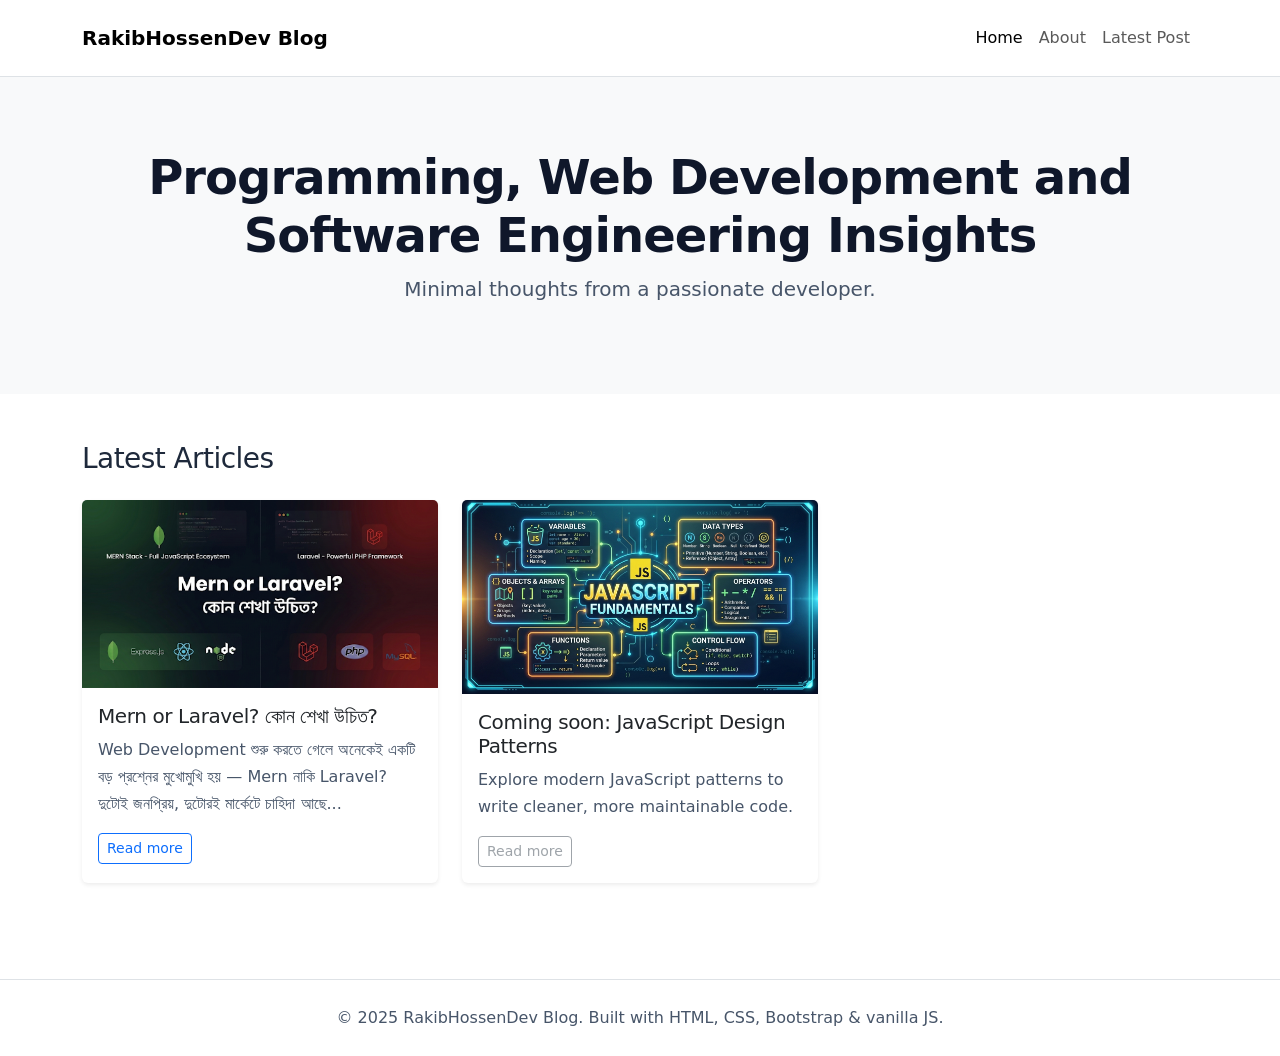
<file: index.html>
<!DOCTYPE html>
<html lang="en">
<head>
  <meta charset="UTF-8">
  <meta name="viewport" content="width=device-width, initial-scale=1.0">
  <title>RakibHossenDev Blog – Programming & Web Dev Insights</title>
  <meta name="description" content="Programming, Web Development and Software Engineering insights by Rakib Hossen. Minimal and clean developer blog.">
  <meta name="google-site-verification" content="JjO2cuOdA4GIoB8N9LbVg1Tjkz5AlzwbxJvLhHvhuAI" />
  <!-- Open Graph / Facebook -->
  <meta property="og:type" content="website">
  <meta property="og:url" content="https://rakibhossendev.netlify.app/">
  <meta property="og:title" content="RakibHossenDev Blog">
  <meta property="og:description" content="Programming, Web Development and Software Engineering insights by Rakib Hossen.">
  <meta property="og:image" content="https://images.unsplash.com/photo-1555066931-4365d14bab8c?ixlib=rb-1.2.1&auto=format&fit=crop&w=1350&q=80">
  <!-- Twitter -->
  <meta name="twitter:card" content="summary_large_image">
  <meta name="twitter:url" content="https://rakibhossendev.netlify.app/">
  <meta name="twitter:title" content="RakibHossenDev Blog">
  <meta name="twitter:description" content="Programming, Web Development and Software Engineering insights by Rakib Hossen.">
  <meta name="twitter:image" content="https://images.unsplash.com/photo-1555066931-4365d14bab8c?ixlib=rb-1.2.1&auto=format&fit=crop&w=1350&q=80">
  <!-- Bootstrap 5 CSS -->
  <link href="https://cdn.jsdelivr.net/npm/bootstrap@5.3.2/dist/css/bootstrap.min.css" rel="stylesheet">
  <!-- Bootstrap Icons (optional but nice) -->
  <link rel="stylesheet" href="https://cdn.jsdelivr.net/npm/bootstrap-icons@1.11.3/font/bootstrap-icons.min.css">
  <!-- Custom CSS -->
  <link rel="stylesheet" href="css/style.css">
  <!-- Google Analytics placeholder (replace with your ID) -->
  <script async src="https://www.googletagmanager.com/gtag/js?id=G-XXXXXXXXXX"></script>
  <script>
    window.dataLayer = window.dataLayer || [];
    function gtag(){dataLayer.push(arguments);}
    gtag('js', new Date());
    gtag('config', 'G-XXXXXXXXXX');
  </script>
</head>
<body>
  <!-- Navigation -->
  <nav class="navbar navbar-expand-lg bg-white border-bottom py-3" aria-label="Main navigation">
    <div class="container">
      <a class="navbar-brand fw-bold" href="index.html">RakibHossenDev Blog</a>
      <button class="navbar-toggler" type="button" data-bs-toggle="collapse" data-bs-target="#navbarNav" aria-controls="navbarNav" aria-expanded="false" aria-label="Toggle navigation">
        <span class="navbar-toggler-icon"></span>
      </button>
      <div class="collapse navbar-collapse" id="navbarNav">
        <ul class="navbar-nav ms-auto">
          <li class="nav-item"><a class="nav-link active" aria-current="page" href="index.html">Home</a></li>
          <li class="nav-item"><a class="nav-link" href="about.html">About</a></li>
          <li class="nav-item"><a class="nav-link" href="posts/mern-or-laravel.html">Latest Post</a></li>
        </ul>
      </div>
    </div>
  </nav>

  <!-- Hero Section -->
  <section class="py-5 bg-light" aria-label="Hero">
    <div class="container text-center py-4">
      <h1 class="display-5 fw-semibold">Programming, Web Development and Software Engineering Insights</h1>
      <p class="lead text-secondary">Minimal thoughts from a passionate developer.</p>
    </div>
  </section>

  <!-- Blog Posts Grid -->
  <main class="container py-5">
    <h2 class="h3 mb-4">Latest Articles</h2>
    <div class="row g-4">
      <!-- First real post card -->
      <div class="col-md-6 col-lg-4">
        <article class="card h-100 border-0 shadow-sm">
          <img src="images/mern-or-laravel.png" class="card-img-top" alt="This is a image of Mern or Laravel" loading="lazy">
          <div class="card-body">
            <h3 class="card-title h5">Mern or Laravel? কোন শেখা উচিত?</h3>
            <p class="card-text text-secondary">Web Development শুরু করতে গেলে অনেকেই একটি বড় প্রশ্নের মুখোমুখি হয় — Mern নাকি Laravel? দুটোই জনপ্রিয়, দুটোরই মার্কেটে চাহিদা আছে...</p>
            <a href="posts/mern-or-laravel.html" class="btn btn-outline-primary btn-sm" aria-label="Read more about Mern vs Laravel">Read more</a>
          </div>
        </article>
      </div>
      <!-- Dummy cards (for layout demonstration) -->
      <div class="col-md-6 col-lg-4">
        <article class="card h-100 border-0 shadow-sm">
          <img src="images/js-fundamental.png" class="card-img-top" alt="Code on screen" loading="lazy">
          <div class="card-body">
            <h3 class="card-title h5">Coming soon: JavaScript Design Patterns</h3>
            <p class="card-text text-secondary">Explore modern JavaScript patterns to write cleaner, more maintainable code.</p>
            <span class="btn btn-outline-secondary btn-sm disabled">Read more</span>
          </div>
        </article>
      </div>
      
  </main>

  <!-- Footer -->
  <footer class="bg-white border-top py-4 mt-5" aria-label="Site footer">
    <div class="container text-center text-secondary">
      <p class="mb-0">&copy; 2025 RakibHossenDev Blog. Built with HTML, CSS, Bootstrap & vanilla JS.</p>
    </div>
  </footer>

  <!-- Bootstrap JS (for navbar toggle) -->
  <script src="https://cdn.jsdelivr.net/npm/bootstrap@5.3.2/dist/js/bootstrap.bundle.min.js"></script>
</body>
</html>
</file>
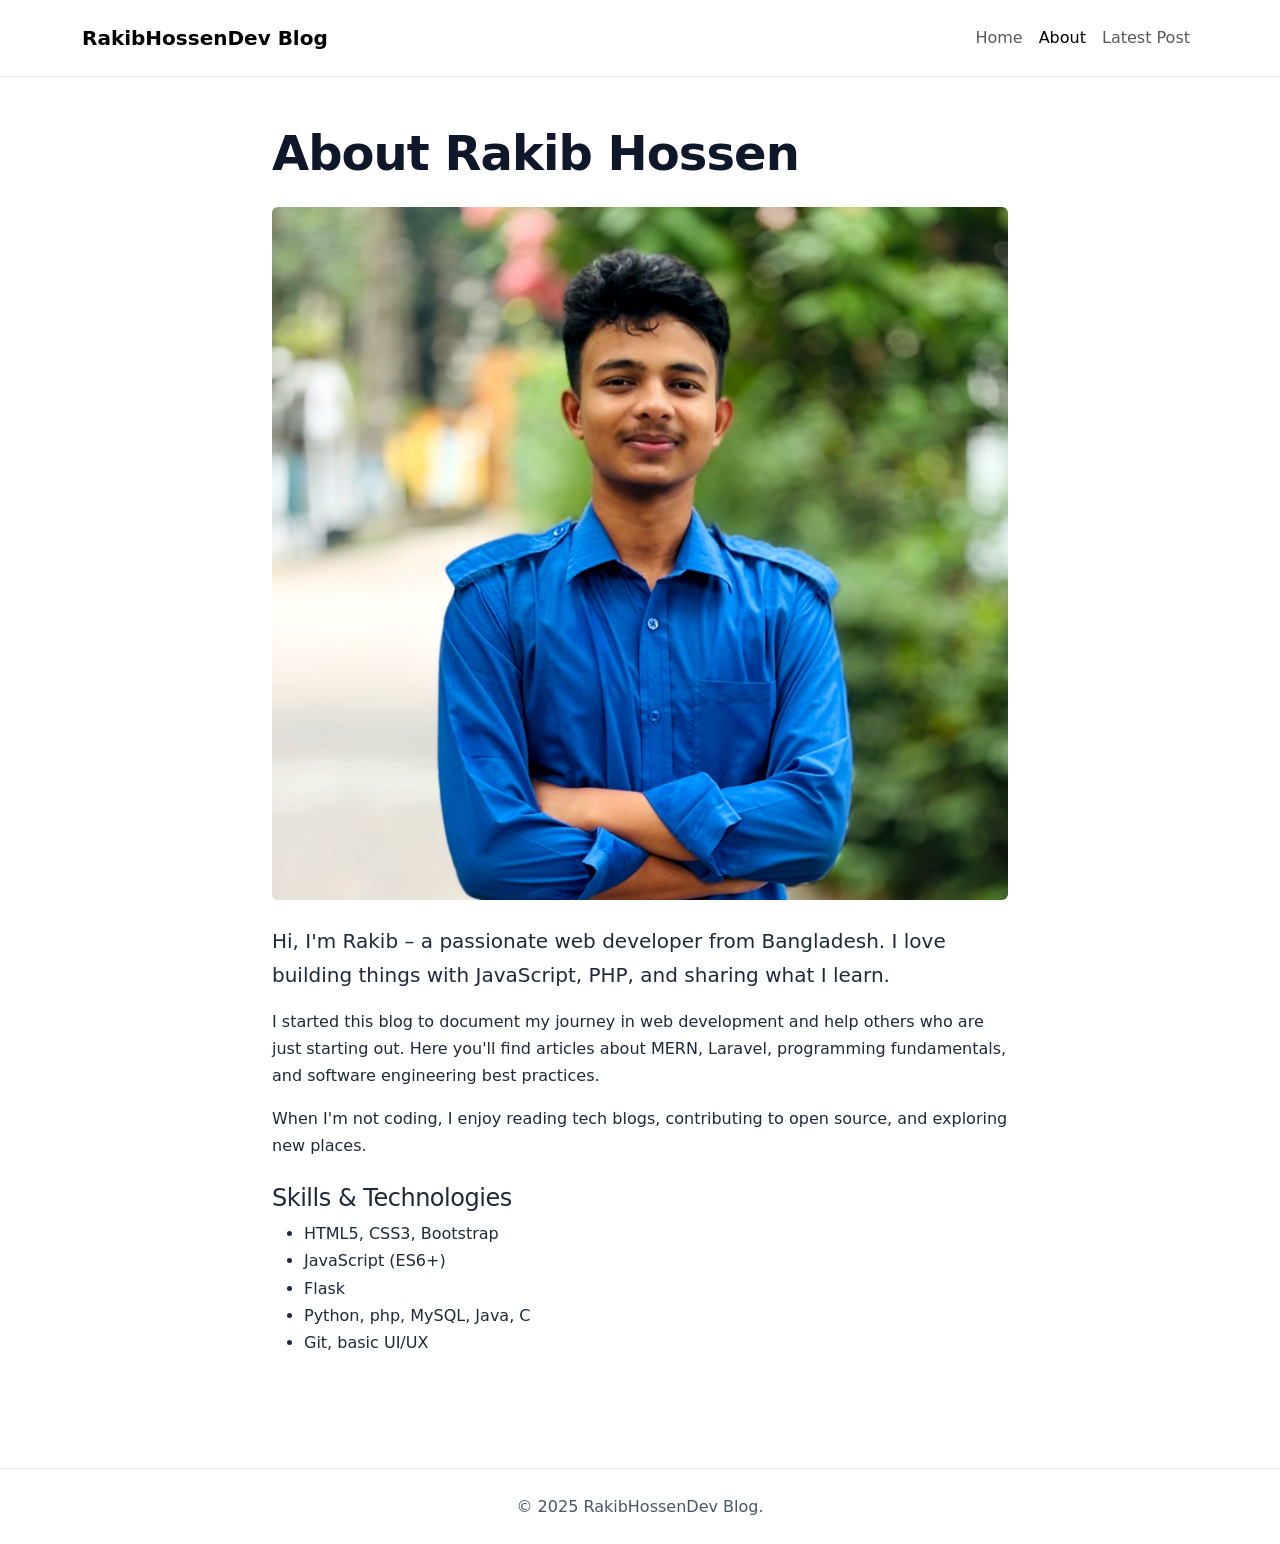
<file: about.html>
<!DOCTYPE html>
<html lang="en">
<head>
  <meta charset="UTF-8">
  <meta name="viewport" content="width=device-width, initial-scale=1.0">
  <title>About – Rakib Hossen | Developer Blog</title>
  <meta name="description" content="Learn about Rakib Hossen, a web developer passionate about programming, MERN, Laravel, and sharing knowledge.">
  <meta property="og:title" content="About Rakib Hossen">
  <meta property="og:description" content="Learn about Rakib Hossen, a web developer passionate about programming.">
  <meta property="og:image" content="https://picsum.photos/id/100/1200/630">
  <meta name="twitter:card" content="summary_large_image">
  <link href="https://cdn.jsdelivr.net/npm/bootstrap@5.3.2/dist/css/bootstrap.min.css" rel="stylesheet">
  <link rel="stylesheet" href="css/style.css">
</head>
<body>
  <nav class="navbar navbar-expand-lg bg-white border-bottom py-3">
    <div class="container">
      <a class="navbar-brand fw-bold" href="index.html">RakibHossenDev Blog</a>
      <button class="navbar-toggler" type="button" data-bs-toggle="collapse" data-bs-target="#navbarNav" aria-controls="navbarNav" aria-expanded="false" aria-label="Toggle navigation">
        <span class="navbar-toggler-icon"></span>
      </button>
      <div class="collapse navbar-collapse" id="navbarNav">
        <ul class="navbar-nav ms-auto">
          <li class="nav-item"><a class="nav-link" href="index.html">Home</a></li>
          <li class="nav-item"><a class="nav-link active" aria-current="page" href="about.html">About</a></li>
          <li class="nav-item"><a class="nav-link" href="posts/mern-or-laravel.html">Latest Post</a></li>
        </ul>
      </div>
    </div>
  </nav>

  <main class="container py-5">
    <div class="row justify-content-center">
      <div class="col-lg-8">
        <h1 class="display-5 fw-semibold mb-4">About Rakib Hossen</h1>
        <img src="images/rakibhossendev.jpg" class="img-fluid rounded mb-4" alt="Rakib Hossen portrait placeholder" loading="lazy">
        <p class="lead">Hi, I'm Rakib – a passionate web developer from Bangladesh. I love building things with JavaScript, PHP, and sharing what I learn.</p>
        <p>I started this blog to document my journey in web development and help others who are just starting out. Here you'll find articles about MERN, Laravel, programming fundamentals, and software engineering best practices.</p>
        <p>When I'm not coding, I enjoy reading tech blogs, contributing to open source, and exploring new places.</p>
        <h2 class="h4 mt-4">Skills & Technologies</h2>
        <ul>
          <li>HTML5, CSS3, Bootstrap</li>
          <li>JavaScript (ES6+)</li>
          <li>Flask</li>
          <li>Python, php, MySQL, Java, C</li>
          <li>Git, basic UI/UX</li>
        </ul>
      </div>
    </div>
  </main>

  <footer class="bg-white border-top py-4 mt-5">
    <div class="container text-center text-secondary">
      <p class="mb-0">&copy; 2025 RakibHossenDev Blog.</p>
    </div>
  </footer>

  <script src="https://cdn.jsdelivr.net/npm/bootstrap@5.3.2/dist/js/bootstrap.bundle.min.js"></script>
</body>
</html>
</file>
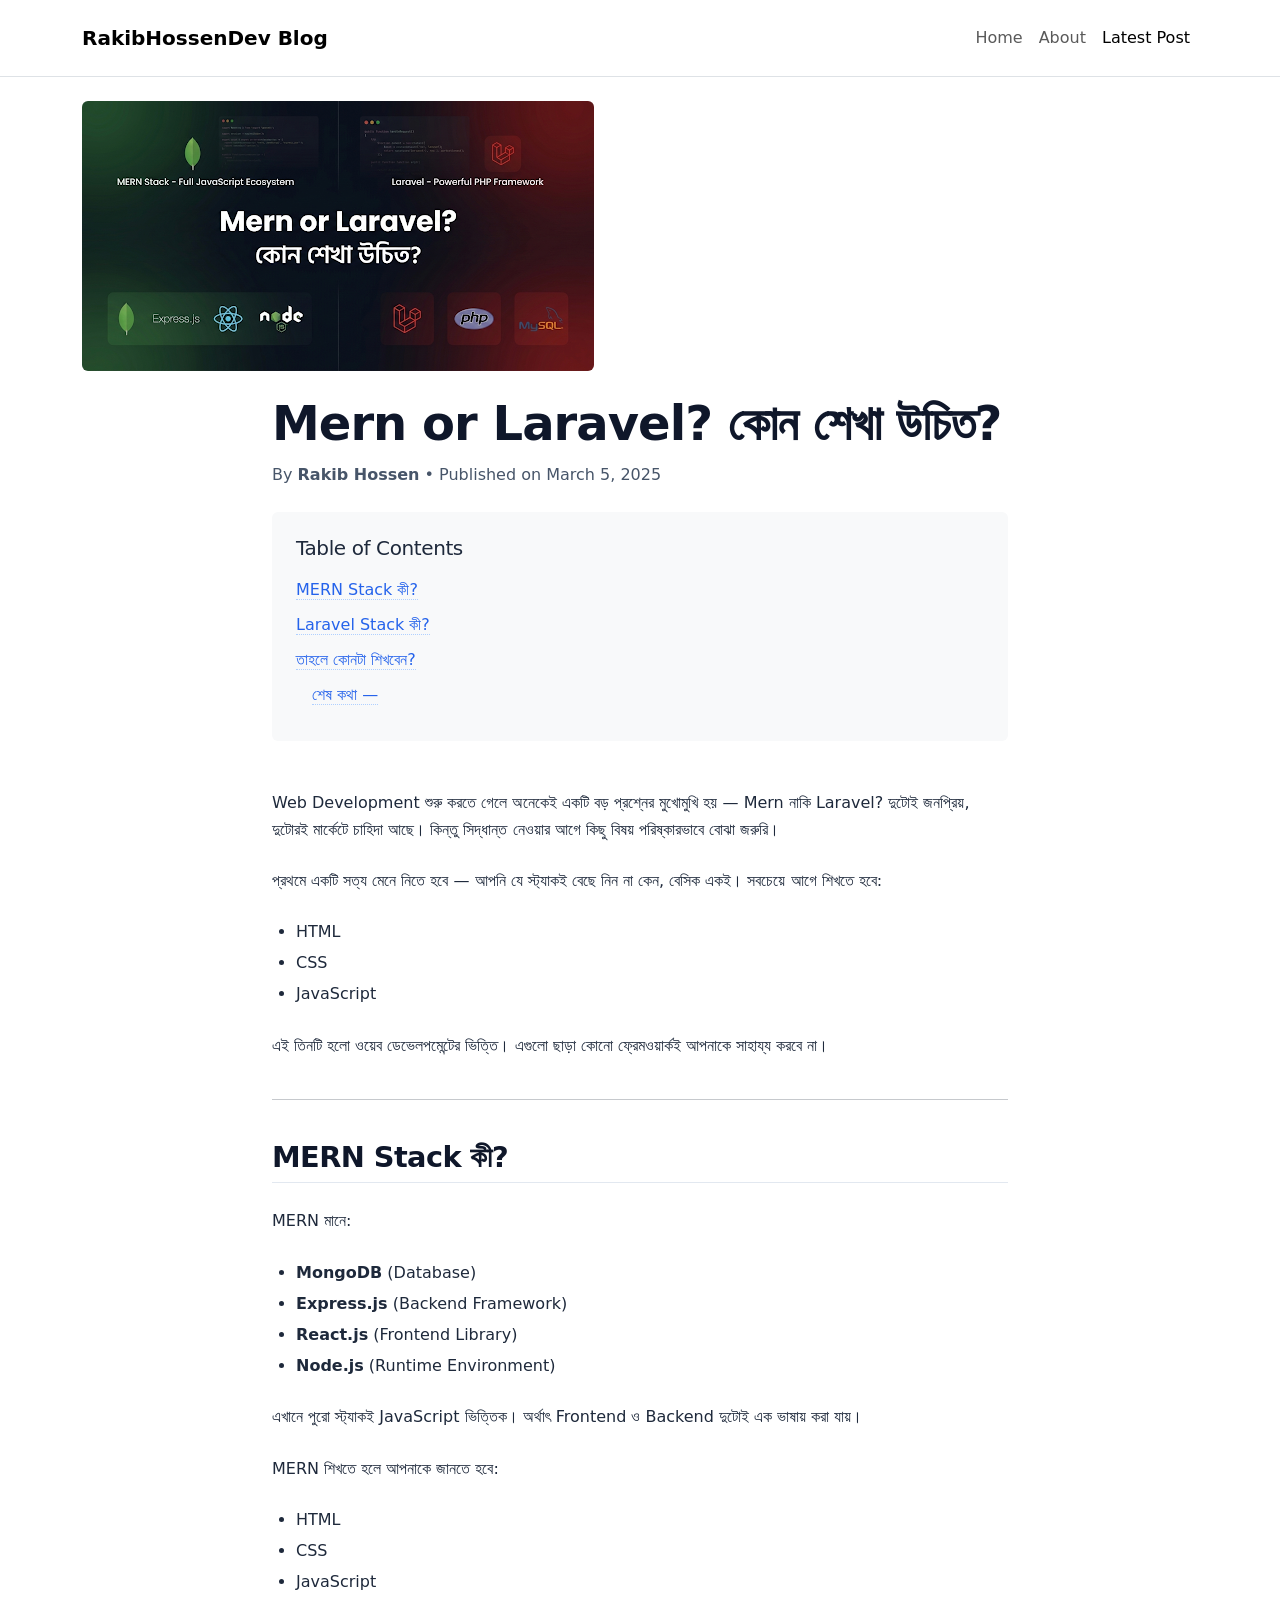
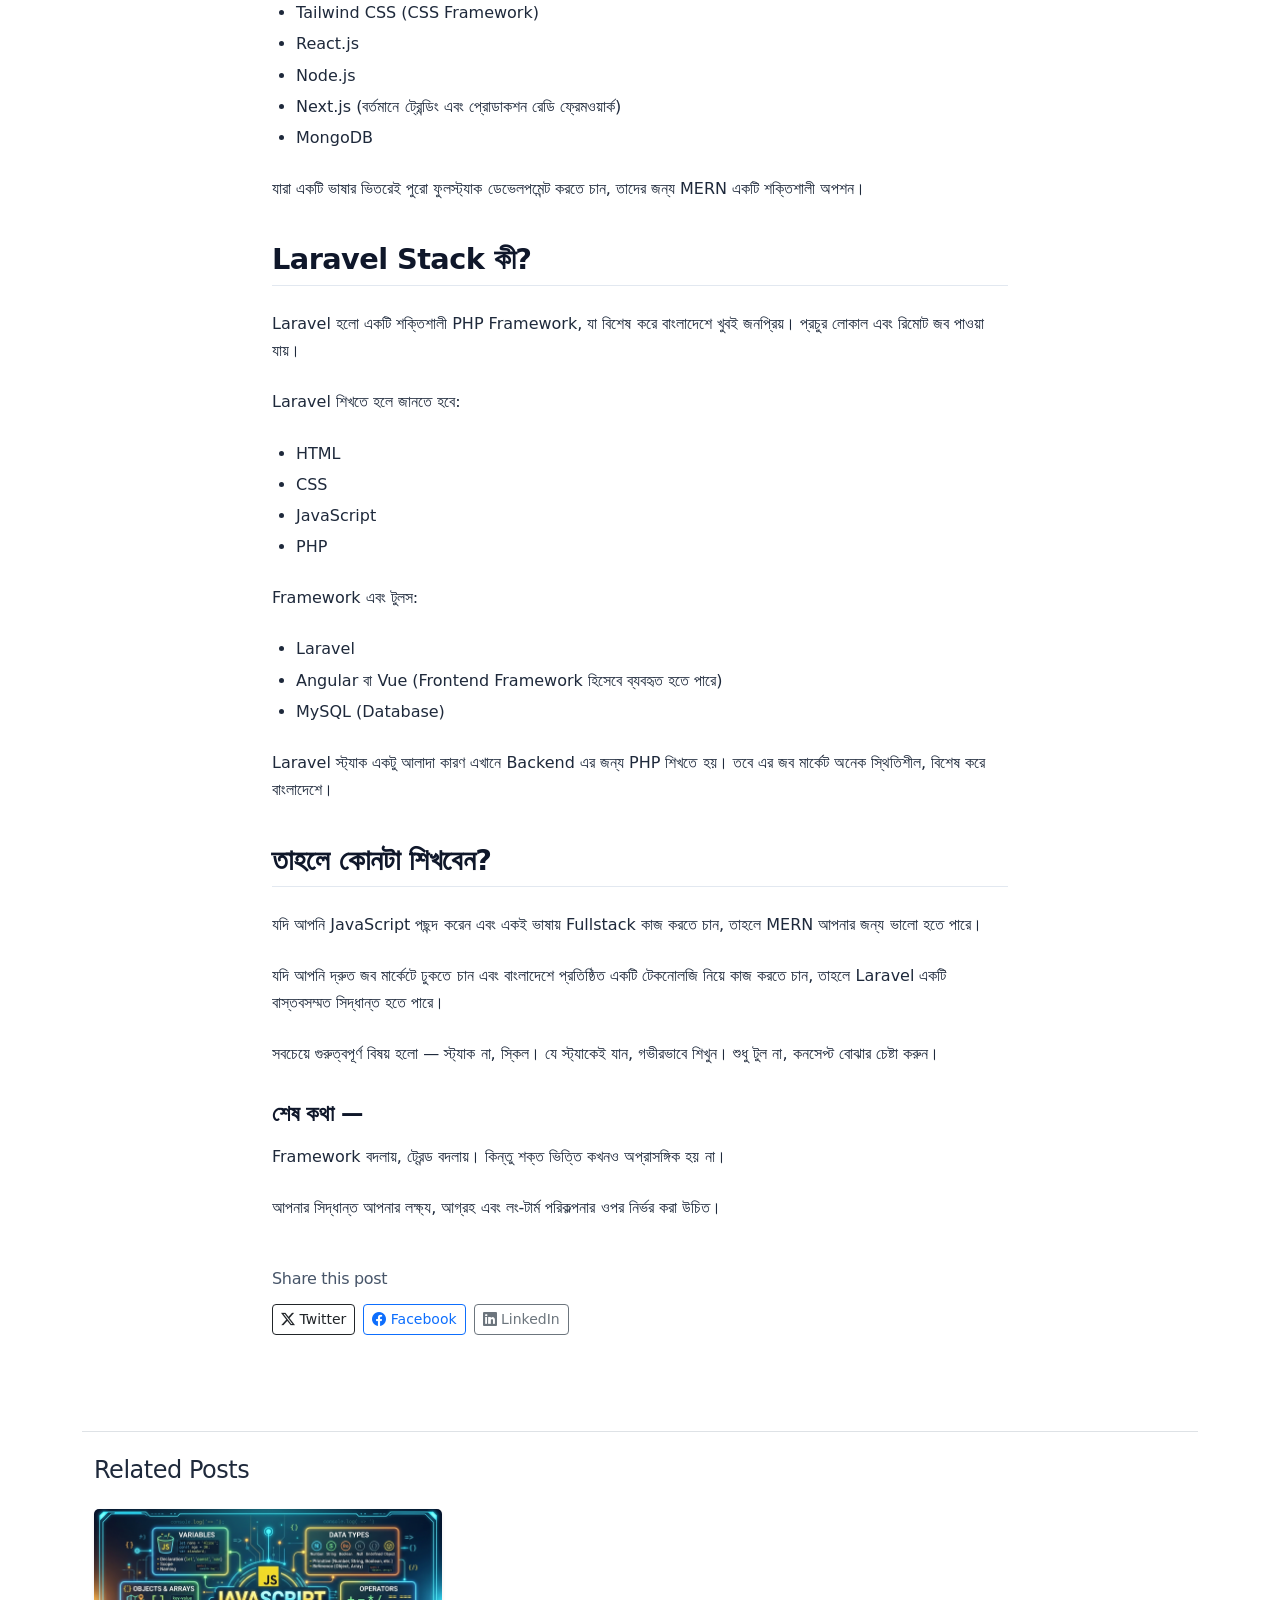
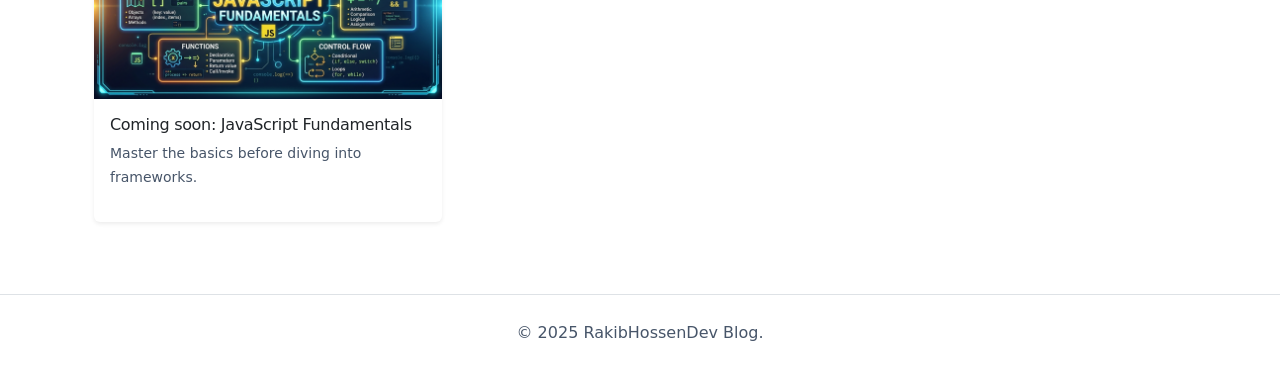
<file: posts/mern-or-laravel.html>
<!DOCTYPE html>
<html lang="en">
<head>
  <meta charset="UTF-8">
  <meta name="viewport" content="width=device-width, initial-scale=1.0">
  <title>Mern or Laravel? কোন শেখা উচিত? – RakibHossenDev Blog</title>
  <meta name="description" content="MERN vs Laravel – কোনটি শেখা আপনার জন্য সঠিক? JavaScript নাকি PHP? বিস্তারিত বিশ্লেষণ ও সিদ্ধান্ত।">
  <!-- Open Graph -->
  <meta property="og:type" content="article">
  <meta property="og:url" content="https://rakibhossendev.netlify.app/posts/mern-or-laravel.html">
  <meta property="og:title" content="Mern or Laravel? কোন শেখা উচিত?">
  <meta property="og:description" content="MERN vs Laravel – কোনটি শেখা আপনার জন্য সঠিক? JavaScript নাকি PHP? বিস্তারিত বিশ্লেষণ ও সিদ্ধান্ত।">
  <meta property="og:image" content="https://picsum.photos/id/0/1200/630">
  <!-- Twitter -->
  <meta name="twitter:card" content="summary_large_image">
  <meta name="twitter:title" content="Mern or Laravel? কোন শেখা উচিত?">
  <meta name="twitter:description" content="MERN vs Laravel – কোনটি শেখা আপনার জন্য সঠিক? JavaScript নাকি PHP? বিস্তারিত বিশ্লেষণ ও সিদ্ধান্ত।">
  <meta name="twitter:image" content="https://picsum.photos/id/0/1200/630">
  <!-- Bootstrap 5 CSS -->
  <link href="https://cdn.jsdelivr.net/npm/bootstrap@5.3.2/dist/css/bootstrap.min.css" rel="stylesheet">
  <link rel="stylesheet" href="https://cdn.jsdelivr.net/npm/bootstrap-icons@1.11.3/font/bootstrap-icons.min.css">
  <link rel="stylesheet" href="../css/style.css">
  <!-- Google Analytics -->
  <script async src="https://www.googletagmanager.com/gtag/js?id=G-XXXXXXXXXX"></script>
  <script>window.dataLayer=window.dataLayer||[];function gtag(){dataLayer.push(arguments);}gtag('js',new Date());gtag('config','G-XXXXXXXXXX');</script>
</head>
<body>
  <!-- Navigation (same as index) -->
  <nav class="navbar navbar-expand-lg bg-white border-bottom py-3">
    <div class="container">
      <a class="navbar-brand fw-bold" href="../index.html">RakibHossenDev Blog</a>
      <button class="navbar-toggler" type="button" data-bs-toggle="collapse" data-bs-target="#navbarNav" aria-controls="navbarNav" aria-expanded="false" aria-label="Toggle navigation">
        <span class="navbar-toggler-icon"></span>
      </button>
      <div class="collapse navbar-collapse" id="navbarNav">
        <ul class="navbar-nav ms-auto">
          <li class="nav-item"><a class="nav-link" href="../index.html">Home</a></li>
          <li class="nav-item"><a class="nav-link" href="../about.html">About</a></li>
          <li class="nav-item"><a class="nav-link active" aria-current="page" href="#">Latest Post</a></li>
        </ul>
      </div>
    </div>
  </nav>

  <!-- Main Content -->
  <main class="container py-4">
    <article class="row justify-content-center">
      <!-- Featured Image -->
      <div class="col-12 mb-4">
        <img src="../images/mern-or-laravel.png" class="img-fluid rounded" alt="Laptop and code representing MERN and Laravel comparison" loading="lazy">
      </div>

      <!-- Title & Meta -->
      <div class="col-lg-8">
        <header class="mb-4">
          <h1 class="display-5 fw-semibold">Mern or Laravel? কোন শেখা উচিত?</h1>
          <div class="text-secondary">
            <span>By <strong>Rakib Hossen</strong></span> • 
            <span>Published on <time datetime="2025-03-05">March 5, 2025</time></span>
          </div>
        </header>

        <!-- Table of Contents (generated by JS) -->
        <nav class="bg-light p-4 rounded mb-5" aria-label="Table of contents">
          <h2 class="h5 mb-3">Table of Contents</h2>
          <ul id="toc-list" class="list-unstyled mb-0"></ul>
        </nav>

        <!-- Article Content -->
        <div id="article-content">
          <p>Web Development শুরু করতে গেলে অনেকেই একটি বড় প্রশ্নের মুখোমুখি হয় — Mern নাকি Laravel? দুটোই জনপ্রিয়, দুটোরই মার্কেটে চাহিদা আছে। কিন্তু সিদ্ধান্ত নেওয়ার আগে কিছু বিষয় পরিষ্কারভাবে বোঝা জরুরি।</p>
          <p>প্রথমে একটি সত্য মেনে নিতে হবে — আপনি যে স্ট্যাকই বেছে নিন না কেন, বেসিক একই। সবচেয়ে আগে শিখতে হবে:</p>
          <ul>
            <li>HTML</li>
            <li>CSS</li>
            <li>JavaScript</li>
          </ul>
          <p>এই তিনটি হলো ওয়েব ডেভেলপমেন্টের ভিত্তি। এগুলো ছাড়া কোনো ফ্রেমওয়ার্কই আপনাকে সাহায্য করবে না।</p>
          <hr>
          <h2>MERN Stack কী?</h2>
          <p>MERN মানে:</p>
          <ul>
            <li><strong>MongoDB</strong> (Database)</li>
            <li><strong>Express.js</strong> (Backend Framework)</li>
            <li><strong>React.js</strong> (Frontend Library)</li>
            <li><strong>Node.js</strong> (Runtime Environment)</li>
          </ul>
          <p>এখানে পুরো স্ট্যাকই JavaScript ভিত্তিক। অর্থাৎ Frontend ও Backend দুটোই এক ভাষায় করা যায়।</p>
          <p>MERN শিখতে হলে আপনাকে জানতে হবে:</p>
          <ul>
            <li>HTML</li>
            <li>CSS</li>
            <li>JavaScript</li>
            <li>Tailwind CSS (CSS Framework)</li>
            <li>React.js</li>
            <li>Node.js</li>
            <li>Next.js (বর্তমানে ট্রেন্ডিং এবং প্রোডাকশন রেডি ফ্রেমওয়ার্ক)</li>
            <li>MongoDB</li>
          </ul>
          <p>যারা একটি ভাষার ভিতরেই পুরো ফুলস্ট্যাক ডেভেলপমেন্ট করতে চান, তাদের জন্য MERN একটি শক্তিশালী অপশন।</p>

          <h2>Laravel Stack কী?</h2>
          <p>Laravel হলো একটি শক্তিশালী PHP Framework, যা বিশেষ করে বাংলাদেশে খুবই জনপ্রিয়। প্রচুর লোকাল এবং রিমোট জব পাওয়া যায়।</p>
          <p>Laravel শিখতে হলে জানতে হবে:</p>
          <ul>
            <li>HTML</li>
            <li>CSS</li>
            <li>JavaScript</li>
            <li>PHP</li>
          </ul>
          <p>Framework এবং টুলস:</p>
          <ul>
            <li>Laravel</li>
            <li>Angular বা Vue (Frontend Framework হিসেবে ব্যবহৃত হতে পারে)</li>
            <li>MySQL (Database)</li>
          </ul>
          <p>Laravel স্ট্যাক একটু আলাদা কারণ এখানে Backend এর জন্য PHP শিখতে হয়। তবে এর জব মার্কেট অনেক স্থিতিশীল, বিশেষ করে বাংলাদেশে।</p>

          <h2>তাহলে কোনটা শিখবেন?</h2>
          <p>যদি আপনি JavaScript পছন্দ করেন এবং একই ভাষায় Fullstack কাজ করতে চান, তাহলে MERN আপনার জন্য ভালো হতে পারে।</p>
          <p>যদি আপনি দ্রুত জব মার্কেটে ঢুকতে চান এবং বাংলাদেশে প্রতিষ্ঠিত একটি টেকনোলজি নিয়ে কাজ করতে চান, তাহলে Laravel একটি বাস্তবসম্মত সিদ্ধান্ত হতে পারে।</p>
          <p>সবচেয়ে গুরুত্বপূর্ণ বিষয় হলো — স্ট্যাক না, স্কিল। যে স্ট্যাকেই যান, গভীরভাবে শিখুন। শুধু টুল না, কনসেপ্ট বোঝার চেষ্টা করুন।</p>
          <h3>শেষ কথা —</h3>
          <p>Framework বদলায়, ট্রেন্ড বদলায়। কিন্তু শক্ত ভিত্তি কখনও অপ্রাসঙ্গিক হয় না।</p>
          <p>আপনার সিদ্ধান্ত আপনার লক্ষ্য, আগ্রহ এবং লং-টার্ম পরিকল্পনার ওপর নির্ভর করা উচিত।</p>
        </div>

        <!-- Social Share Buttons -->
        <div class="my-5">
          <h3 class="h6 text-secondary mb-3">Share this post</h3>
          <div class="d-flex gap-2">
            <a href="https://twitter.com/intent/tweet?url=https://rakibhossendev.netlify.app/posts/mern-or-laravel.html&text=Mern%20or%20Laravel?%20কোন%20শেখা%20উচিত?" target="_blank" class="btn btn-outline-dark btn-sm" aria-label="Share on Twitter"><i class="bi bi-twitter-x"></i> Twitter</a>
            <a href="https://www.facebook.com/sharer/sharer.php?u=https://rakibhossendev.netlify.app/posts/mern-or-laravel.html" target="_blank" class="btn btn-outline-primary btn-sm" aria-label="Share on Facebook"><i class="bi bi-facebook"></i> Facebook</a>
            <a href="https://www.linkedin.com/shareArticle?mini=true&url=https://rakibhossendev.netlify.app/posts/mern-or-laravel.html" target="_blank" class="btn btn-outline-secondary btn-sm" aria-label="Share on LinkedIn"><i class="bi bi-linkedin"></i> LinkedIn</a>
          </div>
        </div>
      </div>
    </article>

    <!-- Related Posts -->
    <section class="mt-5 pt-4 border-top" aria-label="Related articles">
      <div class="container">
        <h2 class="h4 mb-4">Related Posts</h2>
        <div class="row g-4">
          <div class="col-md-4">
            <div class="card h-100 border-0 shadow-sm">
              <img src="../images/js-fundamental.png" class="card-img-top" alt="JavaScript code" loading="lazy">
              <div class="card-body">
                <h3 class="h6 card-title">Coming soon: JavaScript Fundamentals</h3>
                <p class="small text-secondary">Master the basics before diving into frameworks.</p>
              </div>
            </div>
          </div>
          
    </section>
  </main>

  <!-- Footer -->
  <footer class="bg-white border-top py-4 mt-5">
    <div class="container text-center text-secondary">
      <p class="mb-0">&copy; 2025 RakibHossenDev Blog.</p>
    </div>
  </footer>

  <!-- Bootstrap JS -->
  <script src="https://cdn.jsdelivr.net/npm/bootstrap@5.3.2/dist/js/bootstrap.bundle.min.js"></script>
  <!-- Custom JS for TOC -->
  <script src="../js/script.js"></script>
</body>
</html>
</file>
<file: css/style.css>
/* Custom minimal styles on top of Bootstrap */
body {
  font-family: system-ui, -apple-system, 'Segoe UI', Roboto, 'Helvetica Neue', sans-serif;
  color: #1e293b;
  background-color: #ffffff;
  line-height: 1.7;
}

/* Improve heading readability */
h1, h2, h3, h4, h5, h6 {
  font-weight: 600;
  letter-spacing: -0.02em;
  color: #0f172a;
}

/* Card hover effect */
.card {
  transition: transform 0.2s ease, box-shadow 0.2s ease;
}
.card:hover {
  transform: translateY(-4px);
  box-shadow: 0 10px 25px -5px rgba(0, 0, 0, 0.1) !important;
}

/* Blog post content styling */
#article-content h2 {
  font-size: 1.8rem;
  margin-top: 2.5rem;
  margin-bottom: 1.5rem;
  border-bottom: 1px solid #e2e8f0;
  padding-bottom: 0.5rem;
}
#article-content h3 {
  font-size: 1.4rem;
  margin-top: 2rem;
  margin-bottom: 1rem;
}
#article-content p {
  margin-bottom: 1.5rem;
}
#article-content ul, #article-content ol {
  margin-bottom: 1.5rem;
  padding-left: 1.5rem;
}
#article-content li {
  margin-bottom: 0.25rem;
}
#article-content hr {
  margin: 2.5rem 0;
  opacity: 0.25;
}

/* Table of Contents */
#toc-list {
  padding-left: 0;
}
#toc-list li {
  margin-bottom: 0.5rem;
}
#toc-list a {
  text-decoration: none;
  color: #2563eb;
  border-bottom: 1px dotted #b0d0ff;
}
#toc-list a:hover {
  border-bottom: 1px solid #2563eb;
}

/* Focus styles for accessibility */
a:focus-visible, button:focus-visible {
  outline: 3px solid #2563eb;
  outline-offset: 2px;
}

/* Ensure sufficient contrast */
.text-secondary {
  color: #475569 !important;
}

/* Responsive images */
img {
  max-width: 100%;
  height: auto;
}
</file>
